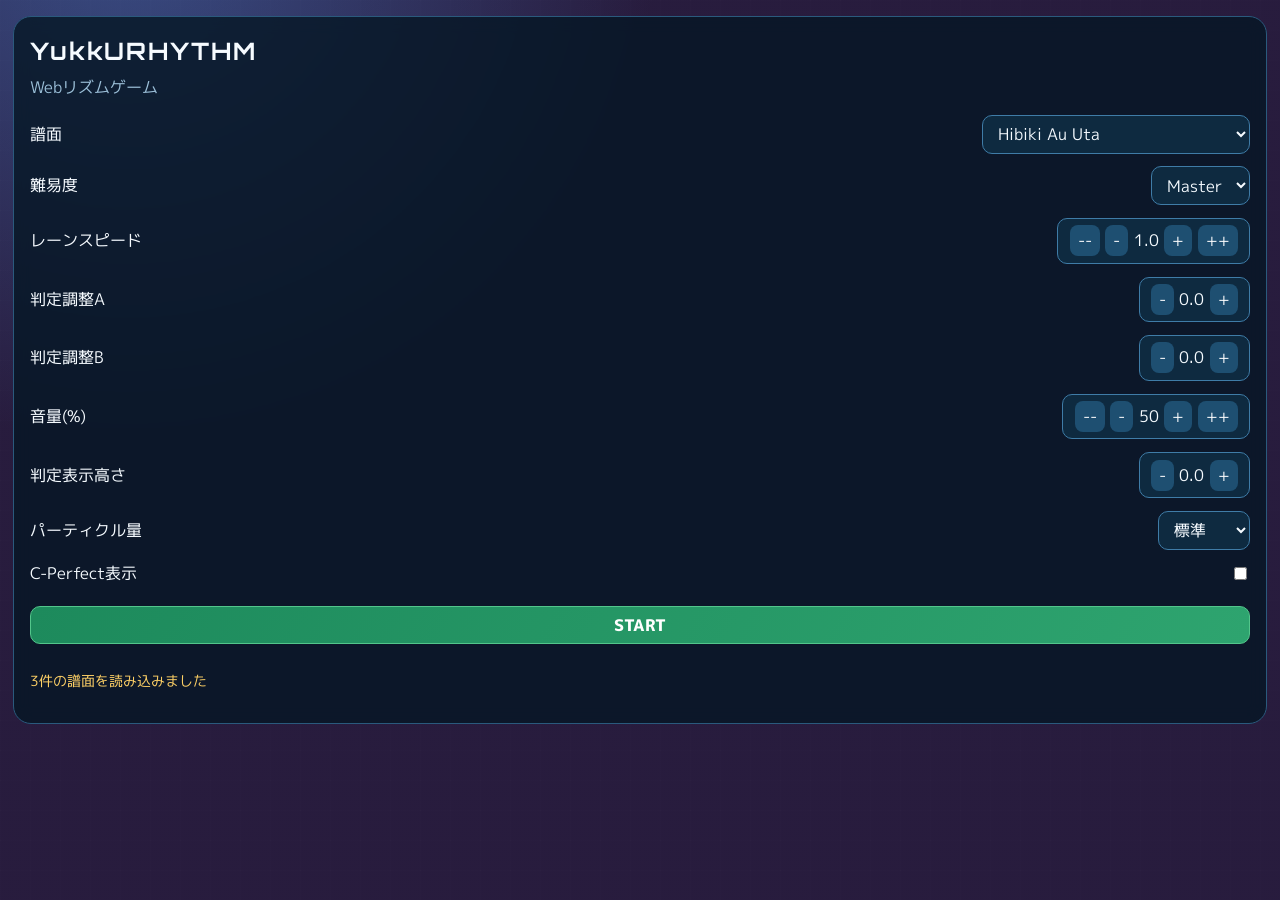
<file: index.html>
<!doctype html>
<html lang="ja">
  <head>
    <meta charset="UTF-8" />
    <meta name="viewport" content="width=device-width, initial-scale=1.0" />
    <title>YukkURHYTHM - rhythm game</title>
    <link rel="preconnect" href="https://fonts.googleapis.com" />
    <link rel="preconnect" href="https://fonts.gstatic.com" crossorigin />
    <link href="https://fonts.googleapis.com/css2?family=M+PLUS+1p:wght@400;700;800&family=Orbitron:wght@500;700&display=swap" rel="stylesheet" />
    <link rel="stylesheet" href="styles.css" />
  </head>
  <body>
    <div class="bg-grid"></div>
    <main class="app-shell">
      <section id="menu" class="panel visible">
        <h1>YukkURHYTHM</h1>
        <p class="subtitle">Webリズムゲーム</p>

        <div class="controls">
          <label>
            譜面
            <select id="chartSelect"></select>
          </label>

          <label>
            難易度
            <select id="difficultySelect">
              <option value="Easy">Easy</option>
              <option value="Normal" selected>Normal</option>
              <option value="Hard">Hard</option>
              <option value="Expert">Expert</option>
              <option value="Master">Master</option>
            </select>
          </label>

          <div class="option-row">
            <span>レーンスピード</span>
            <div class="stepper" data-target="laneSpeed">
              <button type="button" data-step="-1.0">--</button>
              <button type="button" data-step="-0.1">-</button>
              <output id="laneSpeed">1.0</output>
              <button type="button" data-step="0.1">+</button>
              <button type="button" data-step="1.0">++</button>
            </div>
          </div>

          <div class="option-row">
            <span>判定調整A</span>
            <div class="stepper" data-target="judgeA">
              <button type="button" data-step="-0.1">-</button>
              <output id="judgeA">0.0</output>
              <button type="button" data-step="0.1">+</button>
            </div>
          </div>

          <div class="option-row">
            <span>判定調整B</span>
            <div class="stepper" data-target="judgeB">
              <button type="button" data-step="-0.1">-</button>
              <output id="judgeB">0.0</output>
              <button type="button" data-step="0.1">+</button>
            </div>
          </div>

          <div class="option-row">
            <span>音量(%)</span>
            <div class="stepper" data-target="volume">
              <button type="button" data-step="-10">--</button>
              <button type="button" data-step="-1">-</button>
              <output id="volume">50</output>
              <button type="button" data-step="1">+</button>
              <button type="button" data-step="10">++</button>
            </div>
          </div>

          <div class="option-row">
            <span>判定表示高さ</span>
            <div class="stepper" data-target="judgeTextY">
              <button type="button" data-step="-0.1">-</button>
              <output id="judgeTextY">0.0</output>
              <button type="button" data-step="0.1">+</button>
            </div>
          </div>

          <label>
            パーティクル量
            <select id="particleLevel">
              <option value="high">多い</option>
              <option value="standard" selected>標準</option>
              <option value="low">少ない</option>
              <option value="none">なし</option>
            </select>
          </label>

          <div class="toggles">
            <label class="check-row"><span>C-Perfect表示</span><input id="showCP" type="checkbox" /></label>
          </div>

          <button id="startButton" class="start-btn" type="button">START</button>
          <p id="menuStatus" class="status"></p>
        </div>
      </section>

      <section id="game" class="panel">
        <header class="hud">
          <div class="score-box">SCORE <span id="scoreText">0</span></div>
          <div class="combo-box">COMBO <span id="comboText">0</span></div>
        </header>

        <div class="hp-wrap">
          <div class="hp-bar" id="hpBar"></div>
        </div>

        <div class="canvas-wrap">
          <canvas id="gameCanvas" width="1280" height="720"></canvas>
          <div id="readyOverlay" class="overlay hidden">準備はOK?</div>
          <div id="gameOverOverlay" class="overlay hidden danger">GAME OVER</div>
        </div>
      </section>

      <section id="result" class="panel">
        <h2>RESULT</h2>
        <div class="result-grid">
          <p>Score: <strong id="resultScore">0</strong></p>
          <p>達成率: <strong id="resultRate">0.00%</strong></p>
          <p>Max Combo: <strong id="resultCombo">0</strong></p>
          <p>C-Perfect: <strong id="rCP">0</strong></p>
          <p>Perfect: <strong id="rP">0</strong></p>
          <p>Great: <strong id="rG">0</strong></p>
          <p>Good: <strong id="rGo">0</strong></p>
          <p>Miss: <strong id="rMiss">0</strong></p>
          <p>Early/Slow: <strong id="rEarlySlow">0/0</strong></p>
          <p>DAMAGE: <strong id="rDmg">0</strong></p>
        </div>
        <div id="specials" class="specials"></div>
        <button id="backButton" type="button">タイトルへ戻る</button>
      </section>
    </main>

    <script src="script.js"></script>
  </body>
</html>
</file>
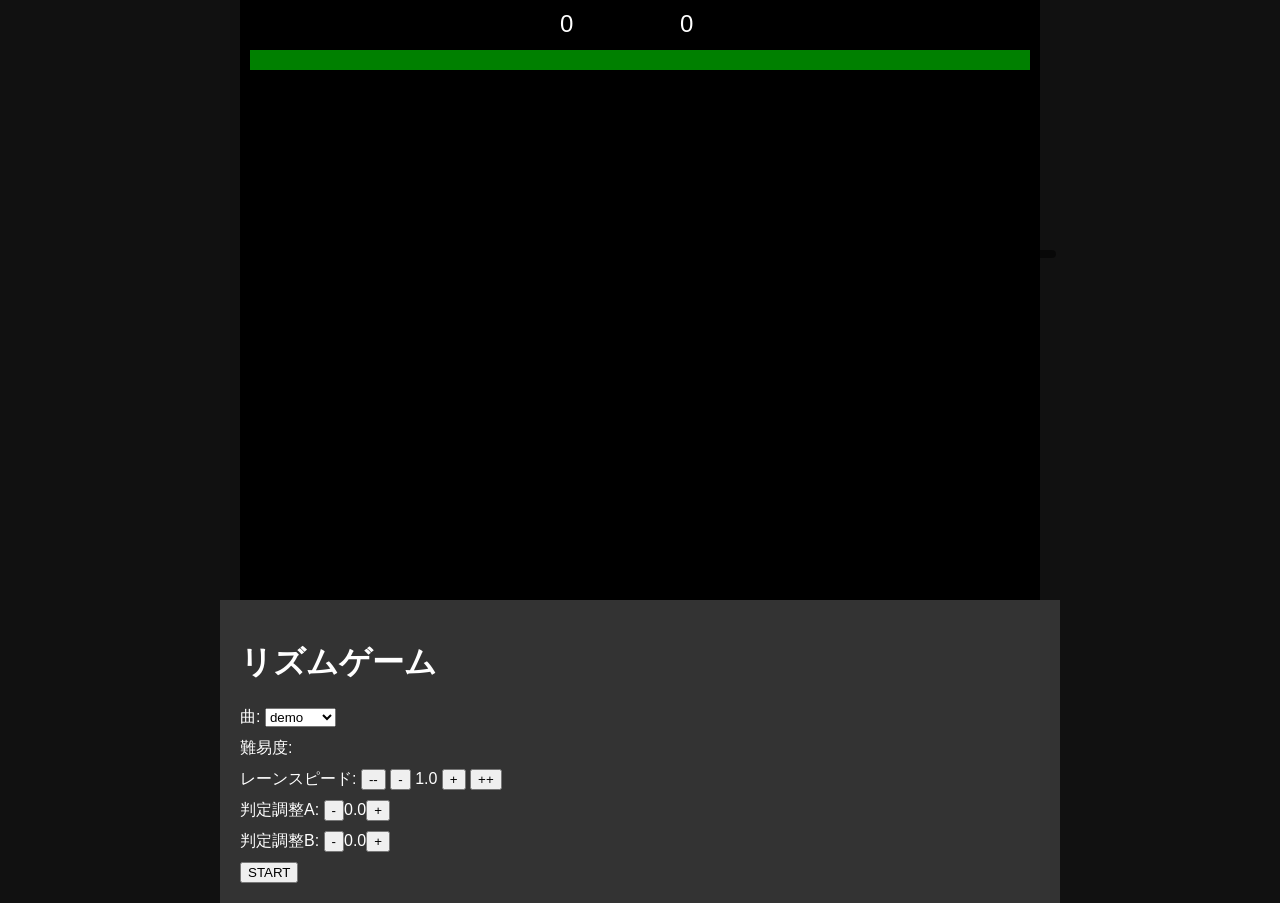
<file: src/index.html>
<!DOCTYPE html>
<html lang="ja">
<head>
    <meta charset="UTF-8">
    <title>リズムゲーム</title>
    <link rel="stylesheet" href="css/style.css">
</head>
<body>
    <div id="game-container">
        <canvas id="playfield" width="800" height="600"></canvas>
        <div id="ui">
            <div id="score">0</div>
            <div id="combo">0</div>
            <div id="hp-bar"><div id="hp-bar-fill"></div></div>
            <div id="judge-effect"></div>
        </div>
    </div>
    <div id="menu">
        <h1>リズムゲーム</h1>
        <div>
            <label>曲: <select id="song-select"></select></label>
        </div>
        <div>
            <label>難易度: <select id="difficulty-select"></select></label>
        </div>
        <div>
            <label>レーンスピード: 
                <button id="speed-minusminus">--</button>
                <button id="speed-dec">-</button>
                <span id="speed-val">1.0</span>
                <button id="speed-inc">+</button>
                <button id="speed-plusplus">++</button>
            </label>
        </div>
        <div>
            <label>判定調整A: <button id="offsetA-dec">-</button><span id="offsetA-val">0.0</span><button id="offsetA-inc">+</button></label>
        </div>
        <div>
            <label>判定調整B: <button id="offsetB-dec">-</button><span id="offsetB-val">0.0</span><button id="offsetB-inc">+</button></label>
        </div>
        <button id="start-button">START</button>
    </div>
    <div id="ready-screen" class="overlay">準備はOK?</div>
    <div id="result-screen" class="overlay"></div>
    <script type="module" src="js/game.js"></script> <!-- game.js imports other modules -->
</body>
</html>
</file>
<file: styles.css>
:root {
  --bg0: #07111e;
  --bg1: #0d2236;
  --difficulty-tint: #00bcd400;
  --accent: #25d6a5;
  --accent2: #ffd166;
  --danger: #ef476f;
  --text: #f6fbff;
  --muted: #9cc0d9;
}

* {
  box-sizing: border-box;
}

body {
  margin: 0;
  height: 100vh;
  overflow: hidden;
  color: var(--text);
  font-family: "M PLUS 1p", sans-serif;
  background: linear-gradient(var(--difficulty-tint), var(--difficulty-tint)),
    radial-gradient(circle at 10% -10%, #1d4f78 0%, var(--bg0) 35%),
    linear-gradient(160deg, var(--bg0), var(--bg1));
}

.bg-grid {
  position: fixed;
  inset: 0;
  pointer-events: none;
  opacity: 0.25;
  background-image: linear-gradient(#ffffff0a 1px, transparent 1px),
    linear-gradient(90deg, #ffffff0a 1px, transparent 1px);
  background-size: 30px 30px;
}

.app-shell {
  position: relative;
  z-index: 1;
  width: min(1600px, 98vw);
  height: 100vh;
  padding: 1rem 0;
  margin: 0 auto;
}

.panel {
  display: none;
  background: #061725cc;
  border: 1px solid #2a5a7d;
  border-radius: 18px;
  padding: 1rem;
  backdrop-filter: blur(8px);
}

.panel.visible {
  display: block;
  animation: fade-in 0.4s ease;
}

h1,
h2 {
  margin: 0.2rem 0 0.6rem;
  font-family: Orbitron, sans-serif;
  letter-spacing: 0.08em;
}

.subtitle {
  color: var(--muted);
  margin-top: 0;
}

.controls {
  display: grid;
  gap: 0.8rem;
}

select,
button,
output {
  font: inherit;
}

label,
.option-row {
  display: flex;
  justify-content: space-between;
  align-items: center;
  gap: 0.8rem;
}

.check-row {
  width: 100%;
}

select,
.stepper,
.start-btn,
#backButton {
  background: #0e2a40;
  color: var(--text);
  border: 1px solid #3f7ca7;
  border-radius: 10px;
  padding: 0.4rem 0.7rem;
}

.stepper {
  display: inline-flex;
  align-items: center;
  gap: 0.35rem;
}

.stepper button {
  border: 0;
  background: #1e4f71;
  color: #fff;
  border-radius: 8px;
  padding: 0.25rem 0.5rem;
  cursor: pointer;
}

.start-btn {
  margin-top: 0.5rem;
  border-color: #53c68b;
  background: linear-gradient(120deg, #1d8a5c, #2ea46f);
  color: #fff;
  font-weight: 800;
  cursor: pointer;
}

.status {
  min-height: 1.2rem;
  color: var(--accent2);
  font-size: 0.9rem;
}

.hud {
  display: flex;
  justify-content: center;
  gap: 2rem;
  font-family: Orbitron, sans-serif;
  margin-bottom: 0.5rem;
}

.score-box,
.combo-box {
  font-size: clamp(1rem, 2.4vw, 1.7rem);
}

.hp-wrap {
  width: min(1200px, 95%);
  margin: 0 auto 0.6rem;
  height: 16px;
  border-radius: 999px;
  border: 1px solid #5f89a8;
  overflow: hidden;
}

.hp-bar {
  height: 100%;
  width: 100%;
  background: #2dd36f;
  transition: width 0.15s linear, background 0.2s ease;
}

.canvas-wrap {
  position: relative;
}

#gameCanvas {
  width: 100%;
  aspect-ratio: 16 / 9;
  border-radius: 14px;
  border: 1px solid #467598;
  background: linear-gradient(#04111d, #0f2b42);
}

.overlay {
  position: absolute;
  inset: 0;
  display: grid;
  place-items: center;
  font-family: Orbitron, sans-serif;
  font-size: clamp(1.5rem, 6vw, 4rem);
  text-shadow: 0 0 20px #000;
}

.overlay.danger {
  color: #ffd7df;
}

.hidden {
  display: none;
}

.result-grid {
  display: grid;
  grid-template-columns: repeat(2, minmax(0, 1fr));
  gap: 0.3rem 1rem;
}

.specials {
  margin: 0.8rem 0;
  display: flex;
  flex-wrap: wrap;
  gap: 0.4rem;
}

.specials span {
  background: linear-gradient(120deg, #204d69, #2f7a9c);
  border: 1px solid #6eb0d2;
  border-radius: 999px;
  padding: 0.25rem 0.6rem;
  font-size: 0.85rem;
}

@keyframes fade-in {
  from {
    opacity: 0;
    transform: translateY(8px);
  }
  to {
    opacity: 1;
    transform: translateY(0);
  }
}

@media (max-width: 720px) {
  .result-grid {
    grid-template-columns: 1fr;
  }

  label,
  .option-row {
    flex-direction: column;
    align-items: flex-start;
  }

  .check-row {
    flex-direction: row;
    align-items: center;
  }
}
</file>
<file: src/css/style.css>
/* Basic styles for playfield and UI */
body, html {
    margin: 0;
    padding: 0;
    font-family: sans-serif;
    background: #111;
    color: #fff;
}
#game-container {
    position: relative;
    width: 800px;
    margin: auto;
    background: #222;
}
#playfield {
    background: #000;
    display: block;
}
#ui {
    position: absolute;
    top: 0;
    left: 0;
    width: 100%;
    pointer-events: none;
}
#score, #combo {
    position: absolute;
    top: 10px;
    font-size: 24px;
    text-align: center;
}
#score { left: 40%; }
#combo { left: 55%; }
#hp-bar {
    position: absolute;
    top: 50px;
    left: 10px;
    width: 780px;
    height: 20px;
    background: #555;
}
#hp-bar-fill {
    height: 100%;
    width: 100%;
    background: green;
}
#judge-effect {
    position: absolute;
    top: 250px;
    width: 100%;
    text-align: center;
    font-size: 48px;
    pointer-events: none;
    /* ensure visibility on dark backgrounds */
    text-shadow: -2px -2px 0 #000, 2px -2px 0 #000, -2px 2px 0 #000, 2px 2px 0 #000;
    background: rgba(0,0,0,0.5);
    padding: 4px 8px;
    border-radius: 4px;
}
#menu {
    width: 800px;
    margin: auto;
    padding: 20px;
    background: #333;
    /* initial visibility will be controlled by script */
}
#menu label { display: block; margin: 10px 0; }
#ready-screen, #result-screen {
    position: absolute;
    top: 0;
    left: 0;
    width: 800px;
    height: 600px;
    background: rgba(0,0,0,0.8);
    display: flex;
    align-items: center;
    justify-content: center;
    font-size: 48px;
    visibility: hidden;
    z-index: 20;
}
.overlay.visible { visibility: visible; }
</file>
